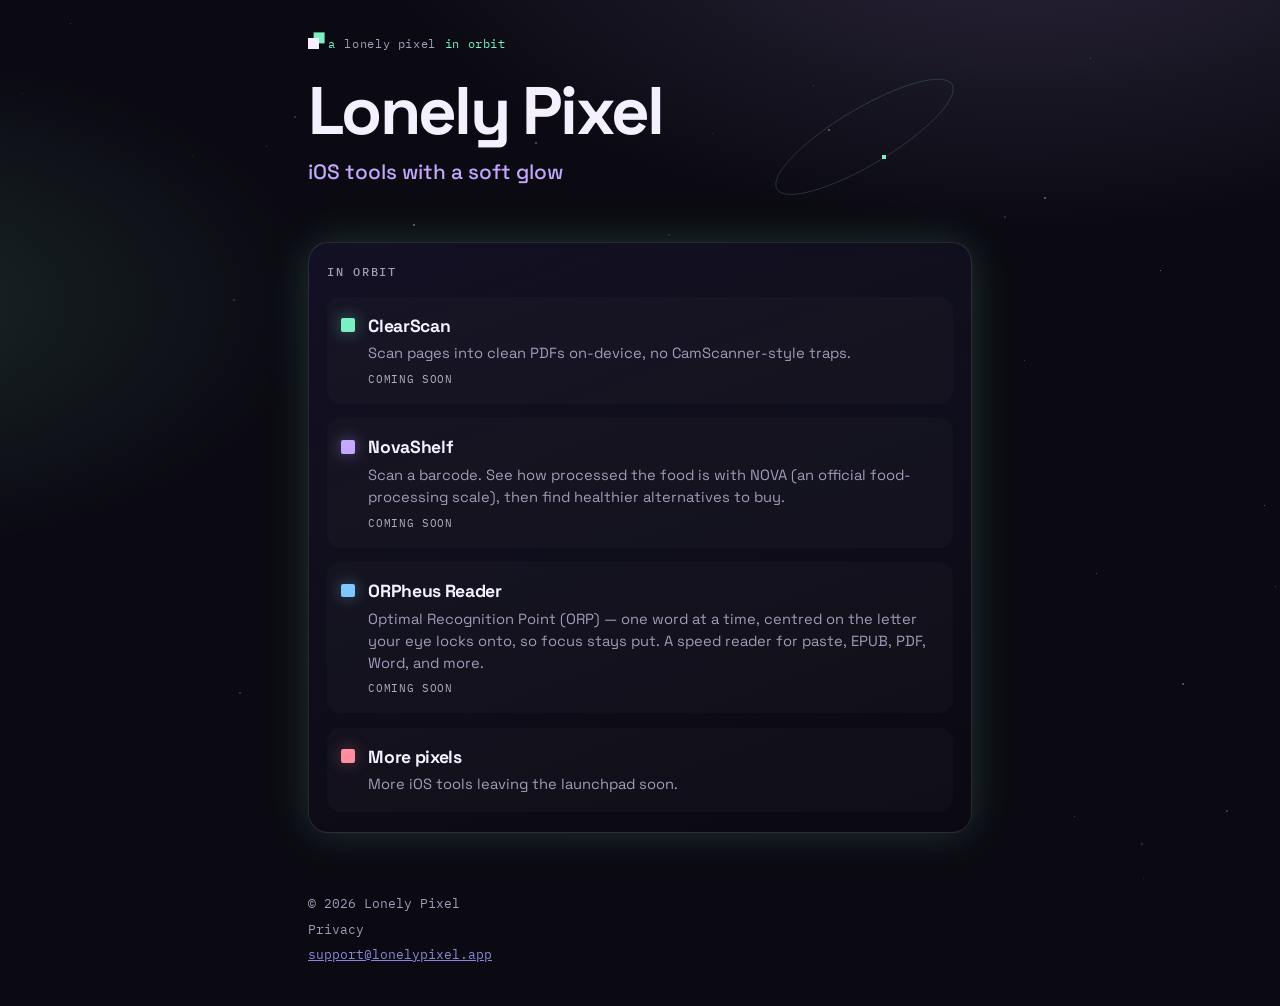
<file: index.html>
<!DOCTYPE html>
<html lang="en-GB">
<head>
  <meta charset="utf-8">
  <meta name="viewport" content="width=device-width, initial-scale=1">
  <meta name="description" content="Lonely Pixel — iOS tools with a soft glow.">
  <meta name="theme-color" content="#0b0a12">
  <title>Lonely Pixel</title>
  <!-- copy-rev: 2026-09-12-more1 -->
  <link rel="preconnect" href="https://fonts.googleapis.com">
  <link rel="preconnect" href="https://fonts.gstatic.com" crossorigin>
  <link href="https://fonts.googleapis.com/css2?family=Space+Grotesk:wght@400;500;700&family=IBM+Plex+Mono:wght@400;500&display=swap" rel="stylesheet">
  <link rel="stylesheet" href="styles.css?v=contact2">
  <link rel="icon" href="data:image/svg+xml,%3Csvg xmlns='http://www.w3.org/2000/svg' viewBox='0 0 32 32'%3E%3Crect width='32' height='32' fill='%230b0a12'/%3E%3Crect x='12' y='12' width='8' height='8' fill='%23f4f0ff'/%3E%3Ccircle cx='24' cy='8' r='2' fill='%237cf0c2'/%3E%3C/svg%3E">
</head>
<body>
  <a class="skip" href="#main">Skip to content</a>

  <div class="sky" aria-hidden="true">
    <canvas id="orbit" width="800" height="600"></canvas>
  </div>

  <header class="top">
    <p class="mark mark-orbit" aria-label="A lonely pixel in orbit">
      <span class="pixel" aria-hidden="true"></span>
      a <span class="mark-name">lonely pixel</span> in orbit
    </p>
  </header>

  <main id="main">
    <section class="hero">
      <div class="hero-row">
        <div class="hero-copy">
          <h1>Lonely Pixel</h1>
          <p class="tagline">iOS tools with a soft glow</p>
        </div>
        <div class="hero-stage" aria-hidden="true">
          <canvas id="pixel-orbit" width="220" height="140"></canvas>
        </div>
      </div>
    </section>

    <section class="orbit-card" aria-labelledby="apps-heading">
      <h2 id="apps-heading">In orbit</h2>
      <ul class="apps">
        <li>
          <span class="dot clearscan" aria-hidden="true"></span>
          <div>
            <h3>ClearScan</h3>
            <p>Scan pages into clean PDFs on-device, no CamScanner-style traps.</p>
            <p class="status">Coming soon</p>
          </div>
        </li>
        <li>
          <span class="dot novashelf" aria-hidden="true"></span>
          <div>
            <h3>NovaShelf</h3>
            <p>Scan a barcode. See how processed the food is with NOVA (an official food-processing scale), then find healthier alternatives to buy.</p>
            <p class="status">Coming soon</p>
          </div>
        </li>
        <li>
          <span class="dot orpheus" aria-hidden="true"></span>
          <div>
            <h3>ORPheus Reader</h3>
            <p>Optimal Recognition Point (ORP) — one word at a time, centred on the letter your eye locks onto, so focus stays put. A speed reader for paste, EPUB, PDF, Word, and more.</p>
            <p class="status">Coming soon</p>
          </div>
        </li>
        <li>
          <span class="dot soon" aria-hidden="true"></span>
          <div>
            <h3>More pixels</h3>
            <p>More iOS tools leaving the launchpad soon.</p>
          </div>
        </li>
      </ul>
    </section>
  </main>

  <footer class="foot">
    <p>© <span id="year"></span> Lonely Pixel</p>
    <p class="stubs">
      <a href="/privacy.html" style="color:inherit">Privacy</a>
    </p>
    <p class="domain"><a href="mailto:support@lonelypixel.app">support@lonelypixel.app</a></p>
  </footer>

  <script src="script.js?v=contact2"></script>
</body>
</html>
</file>
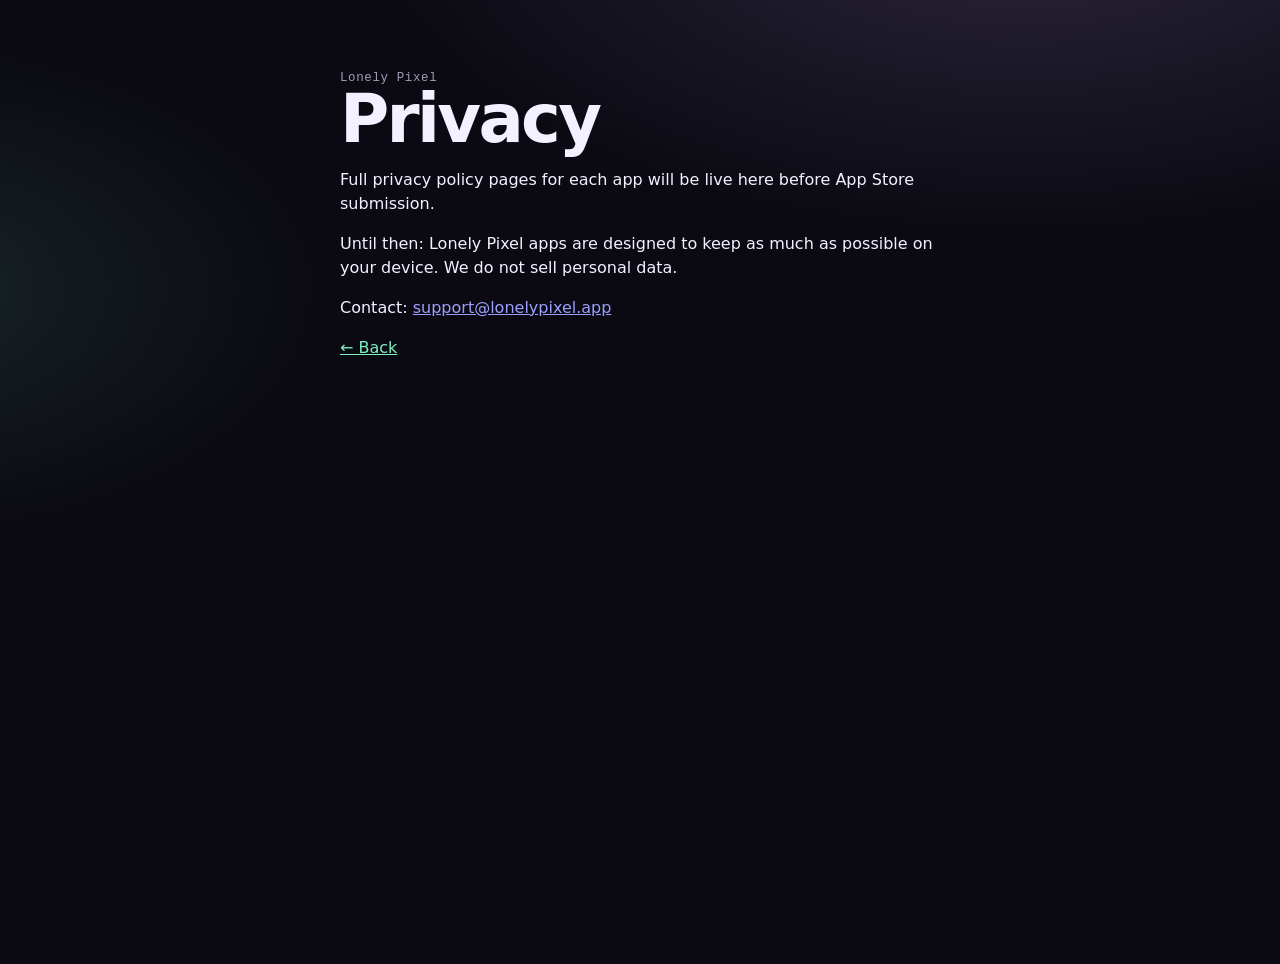
<file: privacy.html>
<!DOCTYPE html>
<html lang="en-GB">
<head>
  <meta charset="utf-8">
  <meta name="viewport" content="width=device-width, initial-scale=1">
  <title>Privacy — Lonely Pixel</title>
  <link rel="stylesheet" href="styles.css">
</head>
<body class="simple">
  <main id="main" style="max-width:40rem;margin:4rem auto;padding:0 1.25rem;position:relative;z-index:1">
    <p class="mark"><a href="/" style="color:inherit;text-decoration:none">Lonely Pixel</a></p>
    <h1>Privacy</h1>
    <p class="lede">Full privacy policy pages for each app will be live here before App Store submission.</p>
    <p>Until then: Lonely Pixel apps are designed to keep as much as possible on your device. We do not sell personal data.</p>
    <p>Contact: <a href="mailto:support@lonelypixel.app">support@lonelypixel.app</a></p>
    <p><a href="/" style="color:#7cf0c2">← Back</a></p>
  </main>
</body>
</html>
</file>
<file: styles.css>
:root {
  --bg: #0b0a12;
  --bg-2: #141225;
  --ink: #f4f0ff;
  --muted: #a39bb8;
  --mint: #7cf0c2;
  --lilac: #c4a8ff;
  --coral: #ff8f9f;
  --line: rgba(244, 240, 255, 0.12);
  --glow: 0 0 40px rgba(124, 240, 194, 0.18);
  --radius: 1.25rem;
  --font: "Space Grotesk", system-ui, sans-serif;
  --mono: "IBM Plex Mono", ui-monospace, monospace;
  --pad-x: 1.25rem;
  --measure: 44rem;
}

*,
*::before,
*::after {
  box-sizing: border-box;
}

html {
  color-scheme: dark;
  scroll-behavior: smooth;
}

body {
  margin: 0;
  min-height: 100vh;
  font-family: var(--font);
  color: var(--ink);
  background:
    radial-gradient(1200px 600px at 80% -10%, rgba(196, 168, 255, 0.18), transparent 55%),
    radial-gradient(900px 500px at -10% 30%, rgba(124, 240, 194, 0.12), transparent 50%),
    var(--bg);
  line-height: 1.5;
  overflow-x: hidden;
}

.skip {
  position: absolute;
  left: 1rem;
  top: -3rem;
  background: var(--ink);
  color: var(--bg);
  padding: 0.5rem 0.75rem;
  border-radius: 0.5rem;
  z-index: 10;
  text-decoration: none;
  font-weight: 700;
}

.skip:focus {
  top: 1rem;
}

.sky {
  position: fixed;
  inset: 0;
  pointer-events: none;
  z-index: 0;
  opacity: 0.65;
}

#orbit {
  width: 100%;
  height: 100%;
  display: block;
}

.top,
main,
.foot {
  position: relative;
  z-index: 1;
  max-width: var(--measure);
  margin-left: auto;
  margin-right: auto;
  padding-left: var(--pad-x);
  padding-right: var(--pad-x);
}

.top {
  padding-top: 1.5rem;
  padding-bottom: 0;
}

.mark {
  display: inline-flex;
  align-items: center;
  gap: 0.55rem;
  margin: 0;
  font-family: var(--mono);
  font-size: 0.78rem;
  letter-spacing: 0.05em;
  color: var(--muted);
  line-height: 1.4;
}

.mark-orbit {
  color: var(--mint);
  text-transform: none;
}

.mark-name {
  color: var(--muted);
}

.pixel {
  width: 0.7rem;
  height: 0.7rem;
  background: var(--ink);
  box-shadow: 0.35rem -0.35rem 0 var(--mint);
  display: inline-block;
  flex-shrink: 0;
}

main {
  padding-top: 1.35rem;
  padding-bottom: 2.75rem;
}

.hero {
  margin: 0 0 2.5rem;
}

.hero-row {
  display: flex;
  align-items: flex-start;
  justify-content: space-between;
  gap: 1rem 1.5rem;
}

.hero-copy {
  min-width: 0;
  flex: 1 1 auto;
}

.hero-stage {
  flex: 0 0 auto;
  width: min(42vw, 13.5rem);
  height: 7.5rem;
  margin-top: -0.85rem; /* higher beside H1 only — tagline stays put */
  background: transparent;
  border: none;
  box-shadow: none;
  overflow: visible;
}

#pixel-orbit {
  display: block;
  width: 100%;
  height: 100%;
}

h1 {
  margin: 0;
  font-size: clamp(2.5rem, 11vw, 4.2rem);
  line-height: 0.95;
  letter-spacing: -0.04em;
  font-weight: 700;
}

.tagline {
  margin: 0.85rem 0 0;
  font-size: clamp(1.05rem, 3.5vw, 1.3rem);
  color: var(--lilac);
  font-weight: 500;
}

.orbit-card {
  margin: 0;
  background: linear-gradient(160deg, rgba(20, 18, 37, 0.92), rgba(11, 10, 18, 0.85));
  border: 1px solid var(--line);
  border-radius: var(--radius);
  padding: 1.25rem 1.15rem;
  box-shadow: var(--glow);
  backdrop-filter: blur(8px);
}

h2 {
  margin: 0 0 0.95rem;
  font-size: 0.75rem;
  font-family: var(--mono);
  letter-spacing: 0.14em;
  text-transform: uppercase;
  color: var(--muted);
  font-weight: 500;
}

.apps {
  list-style: none;
  margin: 0;
  padding: 0;
  display: grid;
  gap: 0.9rem;
}

.apps li {
  display: grid;
  grid-template-columns: auto 1fr;
  gap: 0.85rem;
  align-items: start;
  padding: 0.95rem 0.8rem;
  border-radius: 0.85rem;
  background: rgba(255, 255, 255, 0.02);
  border: 1px solid transparent;
  transition: border-color 0.2s ease, background 0.2s ease;
}

.apps li:hover,
.apps li:focus-within {
  border-color: var(--line);
  background: rgba(255, 255, 255, 0.04);
}

.dot {
  width: 0.85rem;
  height: 0.85rem;
  margin-top: 0.35rem;
  border-radius: 2px;
}

.dot.clearscan { background: var(--mint); box-shadow: 0 0 16px rgba(124, 240, 194, 0.45); }
.dot.novashelf { background: var(--lilac); box-shadow: 0 0 16px rgba(196, 168, 255, 0.45); }
.dot.soon { background: var(--coral); box-shadow: 0 0 16px rgba(255, 143, 159, 0.35); }
.dot.orpheus { background: #7ec8ff; box-shadow: 0 0 16px rgba(126, 200, 255, 0.45); }

.apps h3 {
  margin: 0;
  font-size: 1.1rem;
  letter-spacing: -0.02em;
}

.apps p {
  margin: 0.2rem 0 0;
  color: var(--muted);
  font-size: 0.92rem;
}

.status {
  font-family: var(--mono);
  font-size: 0.7rem !important;
  letter-spacing: 0.06em;
  text-transform: uppercase;
  color: var(--ink) !important;
  opacity: 0.7;
  margin-top: 0.4rem !important;
}

.foot {
  padding-top: 0.5rem;
  padding-bottom: 2.25rem;
  color: var(--muted);
  font-size: 0.82rem;
  font-family: var(--mono);
}

.foot p {
  margin: 0.35rem 0;
}

.stubs {
  display: flex;
  flex-wrap: wrap;
  gap: 0.5rem;
  align-items: center;
}

.stubs a {
  text-decoration: none;
}

.stubs a:hover,
.stubs a:focus {
  color: var(--ink);
}

.domain {
  color: var(--lilac);
  opacity: 0.85;
}

@media (max-width: 720px) {
  .sky {
    opacity: 0.55;
  }

  .hero {
    margin-bottom: 2rem;
  }

  .hero-stage {
    width: 6.5rem;
    height: 5.25rem;
    margin-top: -1rem;
  }
}

@media (min-width: 721px) {
  .top {
    padding-top: 2rem;
  }

  main {
    padding-top: 1.5rem;
    padding-bottom: 3rem;
  }

  .hero {
    margin-bottom: 2.75rem;
  }

  .hero-stage {
    width: 14rem;
    height: 8.5rem;
    margin-top: -1.1rem;
  }
}

@media (prefers-reduced-motion: reduce) {
  html {
    scroll-behavior: auto;
  }

  .sky {
    display: none;
  }
}
</file>
